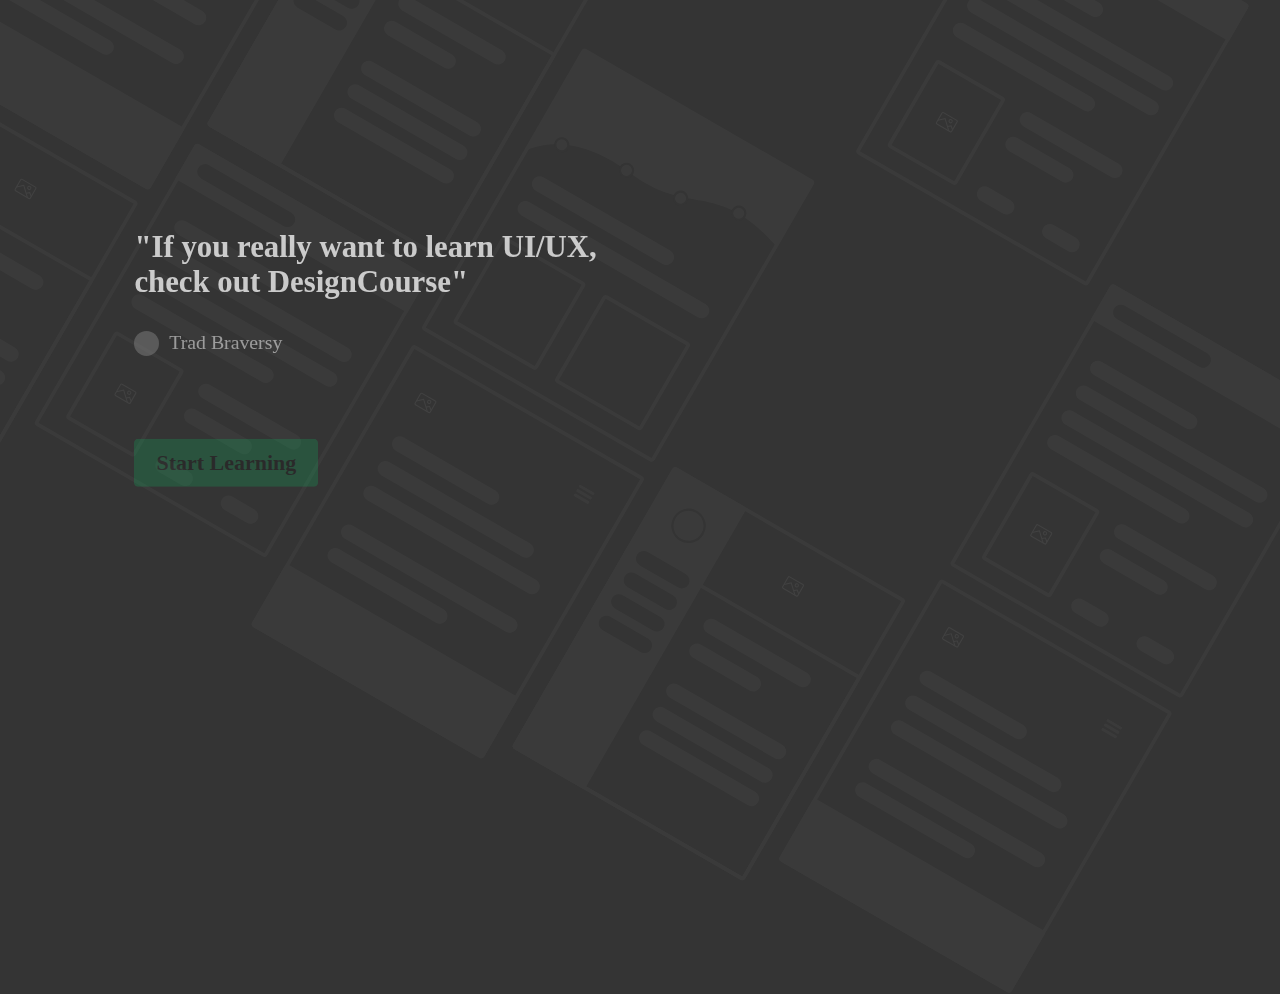
<file: training-1/index.html>
<!DOCTYPE html>
<html lang="en">

<head>
    <meta charset="UTF-8">
    <meta http-equiv="X-UA-Compatible" content="IE=edge">
    <meta name="viewport" content="width=device-width, initial-scale=1.0">
    <title>GSAP</title>
    <link rel="stylesheet" href="style.css">
</head>
<body>
    <div class="container">
        <svg viewBox="0 0 2184.857 1664.516">
            <defs>
                <clipPath id="clip-path">
                    <rect width="24" height="20" fill="none" />
                </clipPath>
            </defs>
            <g id="illus" transform="translate(227.429 219.193)">
                <g class="whole-card">
                    <rect id="Rectangle_1139" class="card-bg" data-name="Rectangle 1139" width="366" height="444" rx="5"
                        transform="translate(1279.115 314.613) rotate(30)" fill="#525252" />
                    <path id="Path_40" class="card-top" data-name="Path 40"
                        d="M5,0H361a5,5,0,0,1,5,5V187H0V5A5,5,0,0,1,5,0Z"
                        transform="translate(1279.115 314.613) rotate(30)" fill="#6c6c6c" />
                    <rect class="blip1" id="Rectangle_1141" data-name="Rectangle 1141" width="97" height="21" rx="10.5"
                        transform="translate(1193.256 543.325) rotate(30)" fill="#04a2e4" />
                    <rect class="blip2" id="Rectangle_1142" data-name="Rectangle 1142" width="234" height="21" rx="10.5"
                        transform="translate(1167.256 588.358) rotate(30)" fill="#7b7b7b" />
                    <rect class="blip3" id="Rectangle_1145" data-name="Rectangle 1145" width="158" height="21" rx="10.5"
                        transform="translate(1149.756 618.669) rotate(30)" fill="#7b7b7b" />
                    <rect class="blip4" id="Rectangle_1143" data-name="Rectangle 1143" width="53" height="21" rx="10.5"
                        transform="translate(1263.017 754.497) rotate(30)" fill="#7b7b7b" />
                    <rect class="blip5" id="Rectangle_1144" data-name="Rectangle 1144" width="53" height="21" rx="10.5"
                        transform="translate(1324.504 789.997) rotate(30)" fill="#fff" />
                    <g class="icon" id="iconfinder_picture_1814111_1_" data-name="iconfinder_picture_1814111 (1)"
                        transform="translate(1378.333 442.564) rotate(30)">
                        <g id="Icon-Image" transform="translate(278 232)">
                            <path id="Fill-12"
                                d="M-226.2-181.6h-39.5a4.225,4.225,0,0,1-4.2-4.2V-214a4.225,4.225,0,0,1,4.2-4.2h39.5A4.225,4.225,0,0,1-222-214v28.2a4.225,4.225,0,0,1-4.2,4.2Zm-39.6-33.9a1.367,1.367,0,0,0-1.4,1.4v28.2a1.367,1.367,0,0,0,1.4,1.4h39.5a1.367,1.367,0,0,0,1.4-1.4v-28.2a1.367,1.367,0,0,0-1.4-1.4Z"
                                fill="#595959" />
                            <path id="Fill-13"
                                d="M-238.9-201.5a5.484,5.484,0,0,1-5.5-5.5,5.549,5.549,0,0,1,5.5-5.5,5.549,5.549,0,0,1,5.5,5.5,5.549,5.549,0,0,1-5.5,5.5Zm0-8.5a2.9,2.9,0,0,0-2.9,2.9,2.9,2.9,0,0,0,2.9,2.9,2.9,2.9,0,0,0,2.9-2.9,2.9,2.9,0,0,0-2.9-2.9Z"
                                fill="#595959" />
                            <path id="Fill-14" d="M-231.4-182.1l-23.1-21.7-13.2,12.2-1.8-1.9,15-13.9,24.9,23.4-1.8,1.9"
                                fill="#595959" />
                            <path id="Fill-15" d="M-224.2-189.3l-7.7-6.2-6.4,5.3-1.7-2.1,8.1-6.6,9.3,7.6-1.6,2"
                                fill="#595959" />
                        </g>
                    </g>
                </g>
                <g id="Group_59" data-name="Group 59" transform="translate(625.109 -1030.616) rotate(30)"
                    opacity="0.36">
                    <g id="Rectangle_1146" data-name="Rectangle 1146" transform="translate(1632 796)" fill="none"
                        stroke="#474747" stroke-width="5">
                        <rect width="366" height="444" rx="5" stroke="none" />
                        <rect x="2.5" y="2.5" width="361" height="439" rx="2.5" fill="none" />
                    </g>
                    <g id="Rectangle_1151" data-name="Rectangle 1151" transform="translate(1665 1073)" fill="none"
                        stroke="#474747" stroke-width="5">
                        <rect width="109" height="138" rx="5" stroke="none" />
                        <rect x="2.5" y="2.5" width="104" height="133" rx="2.5" fill="none" />
                    </g>
                    <path id="Rectangle_1149" data-name="Rectangle 1149"
                        d="M5,0H361a5,5,0,0,1,5,5V57a0,0,0,0,1,0,0H0a0,0,0,0,1,0,0V5A5,5,0,0,1,5,0Z"
                        transform="translate(1632 796)" fill="#474747" />
                    <rect id="Rectangle_1150" data-name="Rectangle 1150" width="151" height="21" rx="10.5"
                        transform="translate(1652 814)" fill="#343434" />
                    <rect id="Rectangle_1148" data-name="Rectangle 1148" width="166" height="21" rx="10.5"
                        transform="translate(1663 896)" fill="#474747" />
                    <rect id="Rectangle_1148-2" data-name="Rectangle 1148" width="299" height="21" rx="10.5"
                        transform="translate(1663 935)" fill="#474747" />
                    <rect id="Rectangle_1148-3" data-name="Rectangle 1148" width="299" height="21" rx="10.5"
                        transform="translate(1663 974)" fill="#474747" />
                    <rect id="Rectangle_1148-4" data-name="Rectangle 1148" width="221" height="21" rx="10.5"
                        transform="translate(1663 1013)" fill="#474747" />
                    <rect id="Rectangle_1148-5" data-name="Rectangle 1148" width="159" height="21" rx="10.5"
                        transform="translate(1803 1073)" fill="#474747" />
                    <rect id="Rectangle_1148-6" data-name="Rectangle 1148" width="104" height="21" rx="10.5"
                        transform="translate(1803 1112)" fill="#474747" />
                    <rect id="Rectangle_1148-7" data-name="Rectangle 1148" width="56" height="21" rx="10.5"
                        transform="translate(1803 1190)" fill="#474747" />
                    <rect id="Rectangle_1152" data-name="Rectangle 1152" width="56" height="21" rx="10.5"
                        transform="translate(1906 1190)" fill="#474747" />
                    <g id="iconfinder_picture_1814111_1_2" data-name="iconfinder_picture_1814111 (1)"
                        transform="translate(1699.156 1117.8)">
                        <g id="Icon-Image-2" data-name="Icon-Image" transform="translate(8.1 13.8)">
                            <path id="Fill-12-2" data-name="Fill-12"
                                d="M-246.737-198.8h-20.937a2.24,2.24,0,0,1-2.226-2.226v-14.947a2.24,2.24,0,0,1,2.226-2.226h20.937a2.24,2.24,0,0,1,2.226,2.226v14.947a2.24,2.24,0,0,1-2.226,2.226Zm-20.99-17.969a.725.725,0,0,0-.742.742v14.947a.725.725,0,0,0,.742.742h20.937a.725.725,0,0,0,.742-.742v-14.947a.725.725,0,0,0-.742-.742Z"
                                transform="translate(269.9 218.2)" fill="#595959" />
                            <path id="Fill-13-2" data-name="Fill-13"
                                d="M-241.485-206.67a2.907,2.907,0,0,1-2.915-2.915,2.941,2.941,0,0,1,2.915-2.915,2.941,2.941,0,0,1,2.915,2.915,2.941,2.941,0,0,1-2.915,2.915Zm0-4.505a1.538,1.538,0,0,0-1.537,1.537,1.538,1.538,0,0,0,1.537,1.537,1.538,1.538,0,0,0,1.537-1.537,1.538,1.538,0,0,0-1.537-1.537Z"
                                transform="translate(257.916 215.521)" fill="#595959" />
                            <path id="Fill-14-2" data-name="Fill-14"
                                d="M-249.305-193.99l-12.244-11.5-7,6.467-.954-1.007,7.951-7.368,13.2,12.4-.954,1.007"
                                transform="translate(269.712 213.124)" fill="#595959" />
                            <path id="Fill-15-2" data-name="Fill-15"
                                d="M-231.625-193.812l-4.081-3.286-3.392,2.809-.9-1.113,4.293-3.5,4.929,4.028-.848,1.06"
                                transform="translate(255.848 209.13)" fill="#595959" />
                        </g>
                    </g>
                </g>
                <g id="Group_62" data-name="Group 62" transform="translate(-625.434 -1222.61) rotate(30)"
                    opacity="0.36">
                    <g id="Rectangle_1146-2" data-name="Rectangle 1146" transform="translate(1632 796)" fill="none"
                        stroke="#474747" stroke-width="5">
                        <rect width="366" height="444" rx="5" stroke="none" />
                        <rect x="2.5" y="2.5" width="361" height="439" rx="2.5" fill="none" />
                    </g>
                    <g id="Rectangle_1151-2" data-name="Rectangle 1151" transform="translate(1665 1073)" fill="none"
                        stroke="#474747" stroke-width="5">
                        <rect width="109" height="138" rx="5" stroke="none" />
                        <rect x="2.5" y="2.5" width="104" height="133" rx="2.5" fill="none" />
                    </g>
                    <path id="Rectangle_1149-2" data-name="Rectangle 1149"
                        d="M5,0H361a5,5,0,0,1,5,5V57a0,0,0,0,1,0,0H0a0,0,0,0,1,0,0V5A5,5,0,0,1,5,0Z"
                        transform="translate(1632 796)" fill="#474747" />
                    <rect id="Rectangle_1150-2" data-name="Rectangle 1150" width="151" height="21" rx="10.5"
                        transform="translate(1652 814)" fill="#343434" />
                    <rect id="Rectangle_1148-8" data-name="Rectangle 1148" width="166" height="21" rx="10.5"
                        transform="translate(1663 896)" fill="#474747" />
                    <rect id="Rectangle_1148-9" data-name="Rectangle 1148" width="299" height="21" rx="10.5"
                        transform="translate(1663 935)" fill="#474747" />
                    <rect id="Rectangle_1148-10" data-name="Rectangle 1148" width="299" height="21" rx="10.5"
                        transform="translate(1663 974)" fill="#474747" />
                    <rect id="Rectangle_1148-11" data-name="Rectangle 1148" width="221" height="21" rx="10.5"
                        transform="translate(1663 1013)" fill="#474747" />
                    <rect id="Rectangle_1148-12" data-name="Rectangle 1148" width="159" height="21" rx="10.5"
                        transform="translate(1803 1073)" fill="#474747" />
                    <rect id="Rectangle_1148-13" data-name="Rectangle 1148" width="104" height="21" rx="10.5"
                        transform="translate(1803 1112)" fill="#474747" />
                    <rect id="Rectangle_1148-14" data-name="Rectangle 1148" width="56" height="21" rx="10.5"
                        transform="translate(1803 1190)" fill="#474747" />
                    <rect id="Rectangle_1152-2" data-name="Rectangle 1152" width="56" height="21" rx="10.5"
                        transform="translate(1906 1190)" fill="#474747" />
                    <g id="iconfinder_picture_1814111_1_3" data-name="iconfinder_picture_1814111 (1)"
                        transform="translate(1699.156 1117.8)">
                        <g id="Icon-Image-3" data-name="Icon-Image" transform="translate(8.1 13.8)">
                            <path id="Fill-12-3" data-name="Fill-12"
                                d="M-246.737-198.8h-20.937a2.24,2.24,0,0,1-2.226-2.226v-14.947a2.24,2.24,0,0,1,2.226-2.226h20.937a2.24,2.24,0,0,1,2.226,2.226v14.947a2.24,2.24,0,0,1-2.226,2.226Zm-20.99-17.969a.725.725,0,0,0-.742.742v14.947a.725.725,0,0,0,.742.742h20.937a.725.725,0,0,0,.742-.742v-14.947a.725.725,0,0,0-.742-.742Z"
                                transform="translate(269.9 218.2)" fill="#595959" />
                            <path id="Fill-13-3" data-name="Fill-13"
                                d="M-241.485-206.67a2.907,2.907,0,0,1-2.915-2.915,2.941,2.941,0,0,1,2.915-2.915,2.941,2.941,0,0,1,2.915,2.915,2.941,2.941,0,0,1-2.915,2.915Zm0-4.505a1.538,1.538,0,0,0-1.537,1.537,1.538,1.538,0,0,0,1.537,1.537,1.538,1.538,0,0,0,1.537-1.537,1.538,1.538,0,0,0-1.537-1.537Z"
                                transform="translate(257.916 215.521)" fill="#595959" />
                            <path id="Fill-14-3" data-name="Fill-14"
                                d="M-249.305-193.99l-12.244-11.5-7,6.467-.954-1.007,7.951-7.368,13.2,12.4-.954,1.007"
                                transform="translate(269.712 213.124)" fill="#595959" />
                            <path id="Fill-15-3" data-name="Fill-15"
                                d="M-231.625-193.812l-4.081-3.286-3.392,2.809-.9-1.113,4.293-3.5,4.929,4.028-.848,1.06"
                                transform="translate(255.848 209.13)" fill="#595959" />
                        </g>
                    </g>
                </g>
                <g id="Group_66" data-name="Group 66" transform="translate(496.262 -1593.445) rotate(30)"
                    opacity="0.36">
                    <g id="Rectangle_1146-3" data-name="Rectangle 1146" transform="translate(1632 796)" fill="none"
                        stroke="#474747" stroke-width="5">
                        <rect width="366" height="444" rx="5" stroke="none" />
                        <rect x="2.5" y="2.5" width="361" height="439" rx="2.5" fill="none" />
                    </g>
                    <g id="Rectangle_1151-3" data-name="Rectangle 1151" transform="translate(1665 1073)" fill="none"
                        stroke="#474747" stroke-width="5">
                        <rect width="109" height="138" rx="5" stroke="none" />
                        <rect x="2.5" y="2.5" width="104" height="133" rx="2.5" fill="none" />
                    </g>
                    <path id="Rectangle_1149-3" data-name="Rectangle 1149"
                        d="M5,0H361a5,5,0,0,1,5,5V57a0,0,0,0,1,0,0H0a0,0,0,0,1,0,0V5A5,5,0,0,1,5,0Z"
                        transform="translate(1632 796)" fill="#474747" />
                    <rect id="Rectangle_1150-3" data-name="Rectangle 1150" width="151" height="21" rx="10.5"
                        transform="translate(1652 814)" fill="#343434" />
                    <rect id="Rectangle_1148-15" data-name="Rectangle 1148" width="166" height="21" rx="10.5"
                        transform="translate(1663 896)" fill="#474747" />
                    <rect id="Rectangle_1148-16" data-name="Rectangle 1148" width="299" height="21" rx="10.5"
                        transform="translate(1663 935)" fill="#474747" />
                    <rect id="Rectangle_1148-17" data-name="Rectangle 1148" width="299" height="21" rx="10.5"
                        transform="translate(1663 974)" fill="#474747" />
                    <rect id="Rectangle_1148-18" data-name="Rectangle 1148" width="221" height="21" rx="10.5"
                        transform="translate(1663 1013)" fill="#474747" />
                    <rect id="Rectangle_1148-19" data-name="Rectangle 1148" width="159" height="21" rx="10.5"
                        transform="translate(1803 1073)" fill="#474747" />
                    <rect id="Rectangle_1148-20" data-name="Rectangle 1148" width="104" height="21" rx="10.5"
                        transform="translate(1803 1112)" fill="#474747" />
                    <rect id="Rectangle_1148-21" data-name="Rectangle 1148" width="56" height="21" rx="10.5"
                        transform="translate(1803 1190)" fill="#474747" />
                    <rect id="Rectangle_1152-3" data-name="Rectangle 1152" width="56" height="21" rx="10.5"
                        transform="translate(1906 1190)" fill="#474747" />
                    <g id="iconfinder_picture_1814111_1_4" data-name="iconfinder_picture_1814111 (1)"
                        transform="translate(1699.156 1117.8)">
                        <g id="Icon-Image-4" data-name="Icon-Image" transform="translate(8.1 13.8)">
                            <path id="Fill-12-4" data-name="Fill-12"
                                d="M-246.737-198.8h-20.937a2.24,2.24,0,0,1-2.226-2.226v-14.947a2.24,2.24,0,0,1,2.226-2.226h20.937a2.24,2.24,0,0,1,2.226,2.226v14.947a2.24,2.24,0,0,1-2.226,2.226Zm-20.99-17.969a.725.725,0,0,0-.742.742v14.947a.725.725,0,0,0,.742.742h20.937a.725.725,0,0,0,.742-.742v-14.947a.725.725,0,0,0-.742-.742Z"
                                transform="translate(269.9 218.2)" fill="#595959" />
                            <path id="Fill-13-4" data-name="Fill-13"
                                d="M-241.485-206.67a2.907,2.907,0,0,1-2.915-2.915,2.941,2.941,0,0,1,2.915-2.915,2.941,2.941,0,0,1,2.915,2.915,2.941,2.941,0,0,1-2.915,2.915Zm0-4.505a1.538,1.538,0,0,0-1.537,1.537,1.538,1.538,0,0,0,1.537,1.537,1.538,1.538,0,0,0,1.537-1.537,1.538,1.538,0,0,0-1.537-1.537Z"
                                transform="translate(257.916 215.521)" fill="#595959" />
                            <path id="Fill-14-4" data-name="Fill-14"
                                d="M-249.305-193.99l-12.244-11.5-7,6.467-.954-1.007,7.951-7.368,13.2,12.4-.954,1.007"
                                transform="translate(269.712 213.124)" fill="#595959" />
                            <path id="Fill-15-4" data-name="Fill-15"
                                d="M-231.625-193.812l-4.081-3.286-3.392,2.809-.9-1.113,4.293-3.5,4.929,4.028-.848,1.06"
                                transform="translate(255.848 209.13)" fill="#595959" />
                        </g>
                    </g>
                </g>
                <g id="Group_56" data-name="Group 56" transform="translate(573.109 -940.549) rotate(30)" opacity="0.36">
                    <g id="Rectangle_1172" data-name="Rectangle 1172" transform="translate(64 796)" fill="none"
                        stroke="#474747" stroke-width="5">
                        <rect width="366" height="444" rx="5" stroke="none" />
                        <rect x="2.5" y="2.5" width="361" height="439" rx="2.5" fill="none" />
                    </g>
                    <rect id="Rectangle_1174" data-name="Rectangle 1174" width="366" height="98" rx="5"
                        transform="translate(64 1142)" fill="#474747" />
                    <rect id="Rectangle_1175" data-name="Rectangle 1175" width="166" height="21" rx="10.5"
                        transform="translate(106 913)" fill="#474747" />
                    <g id="Repeat_Grid_2" data-name="Repeat Grid 2" transform="translate(357 848)"
                        clip-path="url(#clip-path)">
                        <g transform="translate(-366 -853)">
                            <rect id="Rectangle_1184" data-name="Rectangle 1184" width="24" height="4" rx="2"
                                transform="translate(366 853)" fill="#474747" />
                        </g>
                        <g transform="translate(-366 -846)">
                            <rect id="Rectangle_1184-2" data-name="Rectangle 1184" width="24" height="4" rx="2"
                                transform="translate(366 853)" fill="#474747" />
                        </g>
                        <g transform="translate(-366 -839)">
                            <rect id="Rectangle_1184-3" data-name="Rectangle 1184" width="24" height="4" rx="2"
                                transform="translate(366 853)" fill="#474747" />
                        </g>
                    </g>
                    <rect id="Rectangle_1176" data-name="Rectangle 1176" width="243" height="21" rx="10.5"
                        transform="translate(106 952)" fill="#474747" />
                    <rect id="Rectangle_1177" data-name="Rectangle 1177" width="275" height="21" rx="10.5"
                        transform="translate(106 991)" fill="#474747" />
                    <rect id="Rectangle_1178" data-name="Rectangle 1178" width="275" height="21" rx="10.5"
                        transform="translate(106 1052)" fill="#474747" />
                    <rect id="Rectangle_1183" data-name="Rectangle 1183" width="186" height="21" rx="10.5"
                        transform="translate(106 1089)" fill="#474747" />
                    <g id="iconfinder_picture_1814111_1_5" data-name="iconfinder_picture_1814111 (1)"
                        transform="translate(98.156 833.8)">
                        <g id="Icon-Image-5" data-name="Icon-Image" transform="translate(8.1 13.8)">
                            <path id="Fill-12-5" data-name="Fill-12"
                                d="M-246.737-198.8h-20.937a2.24,2.24,0,0,1-2.226-2.226v-14.947a2.24,2.24,0,0,1,2.226-2.226h20.937a2.24,2.24,0,0,1,2.226,2.226v14.947a2.24,2.24,0,0,1-2.226,2.226Zm-20.99-17.969a.725.725,0,0,0-.742.742v14.947a.725.725,0,0,0,.742.742h20.937a.725.725,0,0,0,.742-.742v-14.947a.725.725,0,0,0-.742-.742Z"
                                transform="translate(269.9 218.2)" fill="#595959" />
                            <path id="Fill-13-5" data-name="Fill-13"
                                d="M-241.485-206.67a2.907,2.907,0,0,1-2.915-2.915,2.941,2.941,0,0,1,2.915-2.915,2.941,2.941,0,0,1,2.915,2.915,2.941,2.941,0,0,1-2.915,2.915Zm0-4.505a1.538,1.538,0,0,0-1.537,1.537,1.538,1.538,0,0,0,1.537,1.537,1.538,1.538,0,0,0,1.537-1.537,1.538,1.538,0,0,0-1.537-1.537Z"
                                transform="translate(257.916 215.521)" fill="#595959" />
                            <path id="Fill-14-5" data-name="Fill-14"
                                d="M-249.305-193.99l-12.244-11.5-7,6.467-.954-1.007,7.951-7.368,13.2,12.4-.954,1.007"
                                transform="translate(269.712 213.124)" fill="#595959" />
                            <path id="Fill-15-5" data-name="Fill-15"
                                d="M-231.625-193.812l-4.081-3.286-3.392,2.809-.9-1.113,4.293-3.5,4.929,4.028-.848,1.06"
                                transform="translate(255.848 209.13)" fill="#595959" />
                        </g>
                    </g>
                </g>
                <g id="Group_63" data-name="Group 63" transform="translate(1028.708 -163.668) rotate(30)"
                    opacity="0.36">
                    <g id="Rectangle_1172-2" data-name="Rectangle 1172" transform="translate(64 796)" fill="none"
                        stroke="#474747" stroke-width="5">
                        <rect width="366" height="444" rx="5" stroke="none" />
                        <rect x="2.5" y="2.5" width="361" height="439" rx="2.5" fill="none" />
                    </g>
                    <rect id="Rectangle_1174-2" data-name="Rectangle 1174" width="366" height="98" rx="5"
                        transform="translate(64 1142)" fill="#474747" />
                    <rect id="Rectangle_1175-2" data-name="Rectangle 1175" width="166" height="21" rx="10.5"
                        transform="translate(106 913)" fill="#474747" />
                    <g id="Repeat_Grid_2-2" data-name="Repeat Grid 2" transform="translate(357 848)"
                        clip-path="url(#clip-path)">
                        <g transform="translate(-366 -853)">
                            <rect id="Rectangle_1184-4" data-name="Rectangle 1184" width="24" height="4" rx="2"
                                transform="translate(366 853)" fill="#474747" />
                        </g>
                        <g transform="translate(-366 -846)">
                            <rect id="Rectangle_1184-5" data-name="Rectangle 1184" width="24" height="4" rx="2"
                                transform="translate(366 853)" fill="#474747" />
                        </g>
                        <g transform="translate(-366 -839)">
                            <rect id="Rectangle_1184-6" data-name="Rectangle 1184" width="24" height="4" rx="2"
                                transform="translate(366 853)" fill="#474747" />
                        </g>
                    </g>
                    <rect id="Rectangle_1176-2" data-name="Rectangle 1176" width="243" height="21" rx="10.5"
                        transform="translate(106 952)" fill="#474747" />
                    <rect id="Rectangle_1177-2" data-name="Rectangle 1177" width="275" height="21" rx="10.5"
                        transform="translate(106 991)" fill="#474747" />
                    <rect id="Rectangle_1178-2" data-name="Rectangle 1178" width="275" height="21" rx="10.5"
                        transform="translate(106 1052)" fill="#474747" />
                    <rect id="Rectangle_1183-2" data-name="Rectangle 1183" width="186" height="21" rx="10.5"
                        transform="translate(106 1089)" fill="#474747" />
                    <g id="iconfinder_picture_1814111_1_6" data-name="iconfinder_picture_1814111 (1)"
                        transform="translate(98.156 833.8)">
                        <g id="Icon-Image-6" data-name="Icon-Image" transform="translate(8.1 13.8)">
                            <path id="Fill-12-6" data-name="Fill-12"
                                d="M-246.737-198.8h-20.937a2.24,2.24,0,0,1-2.226-2.226v-14.947a2.24,2.24,0,0,1,2.226-2.226h20.937a2.24,2.24,0,0,1,2.226,2.226v14.947a2.24,2.24,0,0,1-2.226,2.226Zm-20.99-17.969a.725.725,0,0,0-.742.742v14.947a.725.725,0,0,0,.742.742h20.937a.725.725,0,0,0,.742-.742v-14.947a.725.725,0,0,0-.742-.742Z"
                                transform="translate(269.9 218.2)" fill="#595959" />
                            <path id="Fill-13-6" data-name="Fill-13"
                                d="M-241.485-206.67a2.907,2.907,0,0,1-2.915-2.915,2.941,2.941,0,0,1,2.915-2.915,2.941,2.941,0,0,1,2.915,2.915,2.941,2.941,0,0,1-2.915,2.915Zm0-4.505a1.538,1.538,0,0,0-1.537,1.537,1.538,1.538,0,0,0,1.537,1.537,1.538,1.538,0,0,0,1.537-1.537,1.538,1.538,0,0,0-1.537-1.537Z"
                                transform="translate(257.916 215.521)" fill="#595959" />
                            <path id="Fill-14-6" data-name="Fill-14"
                                d="M-249.305-193.99l-12.244-11.5-7,6.467-.954-1.007,7.951-7.368,13.2,12.4-.954,1.007"
                                transform="translate(269.712 213.124)" fill="#595959" />
                            <path id="Fill-15-6" data-name="Fill-15"
                                d="M-231.625-193.812l-4.081-3.286-3.392,2.809-.9-1.113,4.293-3.5,4.929,4.028-.848,1.06"
                                transform="translate(255.848 209.13)" fill="#595959" />
                        </g>
                    </g>
                </g>
                <g id="Group_68" data-name="Group 68" transform="translate(1749.172 156.452) rotate(30)" opacity="0.36">
                    <g id="Rectangle_1172-3" data-name="Rectangle 1172" transform="translate(64 796)" fill="none"
                        stroke="#474747" stroke-width="5">
                        <rect width="366" height="444" rx="5" stroke="none" />
                        <rect x="2.5" y="2.5" width="361" height="439" rx="2.5" fill="none" />
                    </g>
                    <rect id="Rectangle_1174-3" data-name="Rectangle 1174" width="366" height="98" rx="5"
                        transform="translate(64 1142)" fill="#474747" />
                    <rect id="Rectangle_1175-3" data-name="Rectangle 1175" width="166" height="21" rx="10.5"
                        transform="translate(106 913)" fill="#474747" />
                    <g id="Repeat_Grid_2-3" data-name="Repeat Grid 2" transform="translate(357 848)"
                        clip-path="url(#clip-path)">
                        <g transform="translate(-366 -853)">
                            <rect id="Rectangle_1184-7" data-name="Rectangle 1184" width="24" height="4" rx="2"
                                transform="translate(366 853)" fill="#474747" />
                        </g>
                        <g transform="translate(-366 -846)">
                            <rect id="Rectangle_1184-8" data-name="Rectangle 1184" width="24" height="4" rx="2"
                                transform="translate(366 853)" fill="#474747" />
                        </g>
                        <g transform="translate(-366 -839)">
                            <rect id="Rectangle_1184-9" data-name="Rectangle 1184" width="24" height="4" rx="2"
                                transform="translate(366 853)" fill="#474747" />
                        </g>
                    </g>
                    <rect id="Rectangle_1176-3" data-name="Rectangle 1176" width="243" height="21" rx="10.5"
                        transform="translate(106 952)" fill="#474747" />
                    <rect id="Rectangle_1177-3" data-name="Rectangle 1177" width="275" height="21" rx="10.5"
                        transform="translate(106 991)" fill="#474747" />
                    <rect id="Rectangle_1178-3" data-name="Rectangle 1178" width="275" height="21" rx="10.5"
                        transform="translate(106 1052)" fill="#474747" />
                    <rect id="Rectangle_1183-3" data-name="Rectangle 1183" width="186" height="21" rx="10.5"
                        transform="translate(106 1089)" fill="#474747" />
                    <g id="iconfinder_picture_1814111_1_7" data-name="iconfinder_picture_1814111 (1)"
                        transform="translate(98.156 833.8)">
                        <g id="Icon-Image-7" data-name="Icon-Image" transform="translate(8.1 13.8)">
                            <path id="Fill-12-7" data-name="Fill-12"
                                d="M-246.737-198.8h-20.937a2.24,2.24,0,0,1-2.226-2.226v-14.947a2.24,2.24,0,0,1,2.226-2.226h20.937a2.24,2.24,0,0,1,2.226,2.226v14.947a2.24,2.24,0,0,1-2.226,2.226Zm-20.99-17.969a.725.725,0,0,0-.742.742v14.947a.725.725,0,0,0,.742.742h20.937a.725.725,0,0,0,.742-.742v-14.947a.725.725,0,0,0-.742-.742Z"
                                transform="translate(269.9 218.2)" fill="#595959" />
                            <path id="Fill-13-7" data-name="Fill-13"
                                d="M-241.485-206.67a2.907,2.907,0,0,1-2.915-2.915,2.941,2.941,0,0,1,2.915-2.915,2.941,2.941,0,0,1,2.915,2.915,2.941,2.941,0,0,1-2.915,2.915Zm0-4.505a1.538,1.538,0,0,0-1.537,1.537,1.538,1.538,0,0,0,1.537,1.537,1.538,1.538,0,0,0,1.537-1.537,1.538,1.538,0,0,0-1.537-1.537Z"
                                transform="translate(257.916 215.521)" fill="#595959" />
                            <path id="Fill-14-7" data-name="Fill-14"
                                d="M-249.305-193.99l-12.244-11.5-7,6.467-.954-1.007,7.951-7.368,13.2,12.4-.954,1.007"
                                transform="translate(269.712 213.124)" fill="#595959" />
                            <path id="Fill-15-7" data-name="Fill-15"
                                d="M-231.625-193.812l-4.081-3.286-3.392,2.809-.9-1.113,4.293-3.5,4.929,4.028-.848,1.06"
                                transform="translate(255.848 209.13)" fill="#595959" />
                        </g>
                    </g>
                </g>
                <g id="Group_57" data-name="Group 57" transform="translate(631.609 -1041.875) rotate(30)"
                    opacity="0.36">
                    <g id="Rectangle_1165" data-name="Rectangle 1165" transform="translate(453 796)" fill="none"
                        stroke="#474747" stroke-width="5">
                        <rect width="366" height="444" rx="5" stroke="none" />
                        <rect x="2.5" y="2.5" width="361" height="439" rx="2.5" fill="none" />
                    </g>
                    <g id="Rectangle_1168" data-name="Rectangle 1168" transform="translate(453 917)" fill="none"
                        stroke="#474747" stroke-width="5">
                        <rect width="366" height="323" rx="5" stroke="none" />
                        <rect x="2.5" y="2.5" width="361" height="318" rx="2.5" fill="none" />
                    </g>
                    <rect id="Rectangle_1166" data-name="Rectangle 1166" width="115" height="444" rx="5"
                        transform="translate(453 796)" fill="#474747" />
                    <rect id="Rectangle_1169" data-name="Rectangle 1169" width="166" height="21" rx="10.5"
                        transform="translate(596 950)" fill="#474747" />
                    <rect id="Rectangle_1170" data-name="Rectangle 1170" width="110" height="21" rx="10.5"
                        transform="translate(596 989)" fill="#474747" />
                    <rect id="Rectangle_1171" data-name="Rectangle 1171" width="186" height="21" rx="10.5"
                        transform="translate(596 1052)" fill="#474747" />
                    <rect id="Rectangle_1171-2" data-name="Rectangle 1171" width="186" height="21" rx="10.5"
                        transform="translate(596 1089)" fill="#474747" />
                    <rect id="Rectangle_1171-3" data-name="Rectangle 1171" width="186" height="21" rx="10.5"
                        transform="translate(596 1126)" fill="#474747" />
                    <rect id="Rectangle_1167" data-name="Rectangle 1167" width="81" height="21" rx="10.5"
                        transform="translate(470 916)" fill="#343434" />
                    <rect id="Rectangle_1167-2" data-name="Rectangle 1167" width="81" height="21" rx="10.5"
                        transform="translate(470 950)" fill="#343434" />
                    <rect id="Rectangle_1167-3" data-name="Rectangle 1167" width="81" height="21" rx="10.5"
                        transform="translate(470 984)" fill="#343434" />
                    <rect id="Rectangle_1167-4" data-name="Rectangle 1167" width="81" height="21" rx="10.5"
                        transform="translate(470 1018)" fill="#343434" />
                    <g id="iconfinder_picture_1814111_1_8" data-name="iconfinder_picture_1814111 (1)"
                        transform="translate(655.156 833.8)">
                        <g id="Icon-Image-8" data-name="Icon-Image" transform="translate(8.1 13.8)">
                            <path id="Fill-12-8" data-name="Fill-12"
                                d="M-246.737-198.8h-20.937a2.24,2.24,0,0,1-2.226-2.226v-14.947a2.24,2.24,0,0,1,2.226-2.226h20.937a2.24,2.24,0,0,1,2.226,2.226v14.947a2.24,2.24,0,0,1-2.226,2.226Zm-20.99-17.969a.725.725,0,0,0-.742.742v14.947a.725.725,0,0,0,.742.742h20.937a.725.725,0,0,0,.742-.742v-14.947a.725.725,0,0,0-.742-.742Z"
                                transform="translate(269.9 218.2)" fill="#595959" />
                            <path id="Fill-13-8" data-name="Fill-13"
                                d="M-241.485-206.67a2.907,2.907,0,0,1-2.915-2.915,2.941,2.941,0,0,1,2.915-2.915,2.941,2.941,0,0,1,2.915,2.915,2.941,2.941,0,0,1-2.915,2.915Zm0-4.505a1.538,1.538,0,0,0-1.537,1.537,1.538,1.538,0,0,0,1.537,1.537,1.538,1.538,0,0,0,1.537-1.537,1.538,1.538,0,0,0-1.537-1.537Z"
                                transform="translate(257.916 215.521)" fill="#595959" />
                            <path id="Fill-14-8" data-name="Fill-14"
                                d="M-249.305-193.99l-12.244-11.5-7,6.467-.954-1.007,7.951-7.368,13.2,12.4-.954,1.007"
                                transform="translate(269.712 213.124)" fill="#595959" />
                            <path id="Fill-15-8" data-name="Fill-15"
                                d="M-231.625-193.812l-4.081-3.286-3.392,2.809-.9-1.113,4.293-3.5,4.929,4.028-.848,1.06"
                                transform="translate(255.848 209.13)" fill="#595959" />
                        </g>
                    </g>
                    <circle id="Ellipse_16" data-name="Ellipse 16" cx="22" cy="22" r="22" transform="translate(489 835)"
                        fill="#474747" stroke="#343434" stroke-width="3" />
                </g>
                <g id="Group_60" data-name="Group 60" transform="translate(1048.306 -191.613) rotate(30)"
                    opacity="0.36">
                    <g id="Rectangle_1165-2" data-name="Rectangle 1165" transform="translate(453 796)" fill="none"
                        stroke="#474747" stroke-width="5">
                        <rect width="366" height="444" rx="5" stroke="none" />
                        <rect x="2.5" y="2.5" width="361" height="439" rx="2.5" fill="none" />
                    </g>
                    <g id="Rectangle_1168-2" data-name="Rectangle 1168" transform="translate(453 917)" fill="none"
                        stroke="#474747" stroke-width="5">
                        <rect width="366" height="323" rx="5" stroke="none" />
                        <rect x="2.5" y="2.5" width="361" height="318" rx="2.5" fill="none" />
                    </g>
                    <rect id="Rectangle_1166-2" data-name="Rectangle 1166" width="115" height="444" rx="5"
                        transform="translate(453 796)" fill="#474747" />
                    <rect id="Rectangle_1169-2" data-name="Rectangle 1169" width="166" height="21" rx="10.5"
                        transform="translate(596 950)" fill="#474747" />
                    <rect id="Rectangle_1170-2" data-name="Rectangle 1170" width="110" height="21" rx="10.5"
                        transform="translate(596 989)" fill="#474747" />
                    <rect id="Rectangle_1171-4" data-name="Rectangle 1171" width="186" height="21" rx="10.5"
                        transform="translate(596 1052)" fill="#474747" />
                    <rect id="Rectangle_1171-5" data-name="Rectangle 1171" width="186" height="21" rx="10.5"
                        transform="translate(596 1089)" fill="#474747" />
                    <rect id="Rectangle_1171-6" data-name="Rectangle 1171" width="186" height="21" rx="10.5"
                        transform="translate(596 1126)" fill="#474747" />
                    <rect id="Rectangle_1167-5" data-name="Rectangle 1167" width="81" height="21" rx="10.5"
                        transform="translate(470 916)" fill="#343434" />
                    <rect id="Rectangle_1167-6" data-name="Rectangle 1167" width="81" height="21" rx="10.5"
                        transform="translate(470 950)" fill="#343434" />
                    <rect id="Rectangle_1167-7" data-name="Rectangle 1167" width="81" height="21" rx="10.5"
                        transform="translate(470 984)" fill="#343434" />
                    <rect id="Rectangle_1167-8" data-name="Rectangle 1167" width="81" height="21" rx="10.5"
                        transform="translate(470 1018)" fill="#343434" />
                    <g id="iconfinder_picture_1814111_1_9" data-name="iconfinder_picture_1814111 (1)"
                        transform="translate(655.156 833.8)">
                        <g id="Icon-Image-9" data-name="Icon-Image" transform="translate(8.1 13.8)">
                            <path id="Fill-12-9" data-name="Fill-12"
                                d="M-246.737-198.8h-20.937a2.24,2.24,0,0,1-2.226-2.226v-14.947a2.24,2.24,0,0,1,2.226-2.226h20.937a2.24,2.24,0,0,1,2.226,2.226v14.947a2.24,2.24,0,0,1-2.226,2.226Zm-20.99-17.969a.725.725,0,0,0-.742.742v14.947a.725.725,0,0,0,.742.742h20.937a.725.725,0,0,0,.742-.742v-14.947a.725.725,0,0,0-.742-.742Z"
                                transform="translate(269.9 218.2)" fill="#595959" />
                            <path id="Fill-13-9" data-name="Fill-13"
                                d="M-241.485-206.67a2.907,2.907,0,0,1-2.915-2.915,2.941,2.941,0,0,1,2.915-2.915,2.941,2.941,0,0,1,2.915,2.915,2.941,2.941,0,0,1-2.915,2.915Zm0-4.505a1.538,1.538,0,0,0-1.537,1.537,1.538,1.538,0,0,0,1.537,1.537,1.538,1.538,0,0,0,1.537-1.537,1.538,1.538,0,0,0-1.537-1.537Z"
                                transform="translate(257.916 215.521)" fill="#595959" />
                            <path id="Fill-14-9" data-name="Fill-14"
                                d="M-249.305-193.99l-12.244-11.5-7,6.467-.954-1.007,7.951-7.368,13.2,12.4-.954,1.007"
                                transform="translate(269.712 213.124)" fill="#595959" />
                            <path id="Fill-15-9" data-name="Fill-15"
                                d="M-231.625-193.812l-4.081-3.286-3.392,2.809-.9-1.113,4.293-3.5,4.929,4.028-.848,1.06"
                                transform="translate(255.848 209.13)" fill="#595959" />
                        </g>
                    </g>
                    <circle id="Ellipse_16-2" data-name="Ellipse 16" cx="22" cy="22" r="22"
                        transform="translate(489 835)" fill="#474747" stroke="#343434" stroke-width="3" />
                </g>
                <g id="Group_69" data-name="Group 69" transform="translate(0.262 -734.348) rotate(30)" opacity="0.36">
                    <g id="Rectangle_1165-3" data-name="Rectangle 1165" transform="translate(453 796)" fill="none"
                        stroke="#474747" stroke-width="5">
                        <rect width="366" height="444" rx="5" stroke="none" />
                        <rect x="2.5" y="2.5" width="361" height="439" rx="2.5" fill="none" />
                    </g>
                    <g id="Rectangle_1168-3" data-name="Rectangle 1168" transform="translate(453 917)" fill="none"
                        stroke="#474747" stroke-width="5">
                        <rect width="366" height="323" rx="5" stroke="none" />
                        <rect x="2.5" y="2.5" width="361" height="318" rx="2.5" fill="none" />
                    </g>
                    <rect id="Rectangle_1166-3" data-name="Rectangle 1166" width="115" height="444" rx="5"
                        transform="translate(453 796)" fill="#474747" />
                    <rect id="Rectangle_1169-3" data-name="Rectangle 1169" width="166" height="21" rx="10.5"
                        transform="translate(596 950)" fill="#474747" />
                    <rect id="Rectangle_1170-3" data-name="Rectangle 1170" width="110" height="21" rx="10.5"
                        transform="translate(596 989)" fill="#474747" />
                    <rect id="Rectangle_1171-7" data-name="Rectangle 1171" width="186" height="21" rx="10.5"
                        transform="translate(596 1052)" fill="#474747" />
                    <rect id="Rectangle_1171-8" data-name="Rectangle 1171" width="186" height="21" rx="10.5"
                        transform="translate(596 1089)" fill="#474747" />
                    <rect id="Rectangle_1171-9" data-name="Rectangle 1171" width="186" height="21" rx="10.5"
                        transform="translate(596 1126)" fill="#474747" />
                    <rect id="Rectangle_1167-9" data-name="Rectangle 1167" width="81" height="21" rx="10.5"
                        transform="translate(470 916)" fill="#343434" />
                    <rect id="Rectangle_1167-10" data-name="Rectangle 1167" width="81" height="21" rx="10.5"
                        transform="translate(470 950)" fill="#343434" />
                    <rect id="Rectangle_1167-11" data-name="Rectangle 1167" width="81" height="21" rx="10.5"
                        transform="translate(470 984)" fill="#343434" />
                    <rect id="Rectangle_1167-12" data-name="Rectangle 1167" width="81" height="21" rx="10.5"
                        transform="translate(470 1018)" fill="#343434" />
                    <g id="iconfinder_picture_1814111_1_10" data-name="iconfinder_picture_1814111 (1)"
                        transform="translate(655.156 833.8)">
                        <g id="Icon-Image-10" data-name="Icon-Image" transform="translate(8.1 13.8)">
                            <path id="Fill-12-10" data-name="Fill-12"
                                d="M-246.737-198.8h-20.937a2.24,2.24,0,0,1-2.226-2.226v-14.947a2.24,2.24,0,0,1,2.226-2.226h20.937a2.24,2.24,0,0,1,2.226,2.226v14.947a2.24,2.24,0,0,1-2.226,2.226Zm-20.99-17.969a.725.725,0,0,0-.742.742v14.947a.725.725,0,0,0,.742.742h20.937a.725.725,0,0,0,.742-.742v-14.947a.725.725,0,0,0-.742-.742Z"
                                transform="translate(269.9 218.2)" fill="#595959" />
                            <path id="Fill-13-10" data-name="Fill-13"
                                d="M-241.485-206.67a2.907,2.907,0,0,1-2.915-2.915,2.941,2.941,0,0,1,2.915-2.915,2.941,2.941,0,0,1,2.915,2.915,2.941,2.941,0,0,1-2.915,2.915Zm0-4.505a1.538,1.538,0,0,0-1.537,1.537,1.538,1.538,0,0,0,1.537,1.537,1.538,1.538,0,0,0,1.537-1.537,1.538,1.538,0,0,0-1.537-1.537Z"
                                transform="translate(257.916 215.521)" fill="#595959" />
                            <path id="Fill-14-10" data-name="Fill-14"
                                d="M-249.305-193.99l-12.244-11.5-7,6.467-.954-1.007,7.951-7.368,13.2,12.4-.954,1.007"
                                transform="translate(269.712 213.124)" fill="#595959" />
                            <path id="Fill-15-10" data-name="Fill-15"
                                d="M-231.625-193.812l-4.081-3.286-3.392,2.809-.9-1.113,4.293-3.5,4.929,4.028-.848,1.06"
                                transform="translate(255.848 209.13)" fill="#595959" />
                        </g>
                    </g>
                    <circle id="Ellipse_16-3" data-name="Ellipse 16" cx="22" cy="22" r="22"
                        transform="translate(489 835)" fill="#474747" stroke="#343434" stroke-width="3" />
                </g>
                <g id="Group_58" data-name="Group 58" transform="translate(584.109 -959.602) rotate(30)" opacity="0.36">
                    <g id="Rectangle_1153" data-name="Rectangle 1153" transform="translate(846 796)" fill="none"
                        stroke="#474747" stroke-width="5">
                        <rect width="366" height="444" rx="5" stroke="none" />
                        <rect x="2.5" y="2.5" width="361" height="439" rx="2.5" fill="none" />
                    </g>
                    <g id="Rectangle_1162" data-name="Rectangle 1162" transform="translate(879 1073)" fill="none"
                        stroke="#474747" stroke-width="5">
                        <rect width="132" height="138" rx="5" stroke="none" />
                        <rect x="2.5" y="2.5" width="127" height="133" rx="2.5" fill="none" />
                    </g>
                    <g id="Rectangle_1163" data-name="Rectangle 1163" transform="translate(1039 1073)" fill="none"
                        stroke="#474747" stroke-width="5">
                        <rect width="137" height="138" rx="5" stroke="none" />
                        <rect x="2.5" y="2.5" width="132" height="133" rx="2.5" fill="none" />
                    </g>
                    <rect id="Rectangle_1157" data-name="Rectangle 1157" width="221" height="21" rx="10.5"
                        transform="translate(877 977)" fill="#474747" />
                    <rect id="Rectangle_1164" data-name="Rectangle 1164" width="299" height="21" rx="10.5"
                        transform="translate(877 1016)" fill="#474747" />
                    <path id="Path_39" data-name="Path 39"
                        d="M9783.593,5330s33.307-56.167,136.384-43.4,105.615-51.77,222.077-13.769c1,1,0-100.539,0-100.539H9783.593Z"
                        transform="translate(-8934 -4374)" fill="#474747" />
                    <circle id="Ellipse_12" data-name="Ellipse 12" cx="9" cy="9" r="9" transform="translate(1134 877)"
                        fill="#474747" stroke="#343434" stroke-width="3" />
                    <circle id="Ellipse_13" data-name="Ellipse 13" cx="9" cy="9" r="9" transform="translate(1055 899)"
                        fill="#474747" stroke="#343434" stroke-width="3" />
                    <circle id="Ellipse_14" data-name="Ellipse 14" cx="9" cy="9" r="9" transform="translate(972 903)"
                        fill="#474747" stroke="#343434" stroke-width="3" />
                    <circle id="Ellipse_15" data-name="Ellipse 15" cx="9" cy="9" r="9" transform="translate(878 917)"
                        fill="#474747" stroke="#343434" stroke-width="3" />
                </g>
            </g>
        </svg>
    </div>

    <div class="content">
        <h1 class="main-content">"If you really want to learn UI/UX, check out DesignCourse"</h1>
        <div class="quote-container main-content">
            <div class="avatar"></div>
            <p>Trad Braversy</p>
        </div>
        <a href="#" class="cta main-content">Start Learning</a>
    </div>
    <script src="https://cdnjs.cloudflare.com/ajax/libs/gsap/3.9.1/gsap.min.js"></script>
    <script src="main.js"></script>
</body>

</html>
</file>
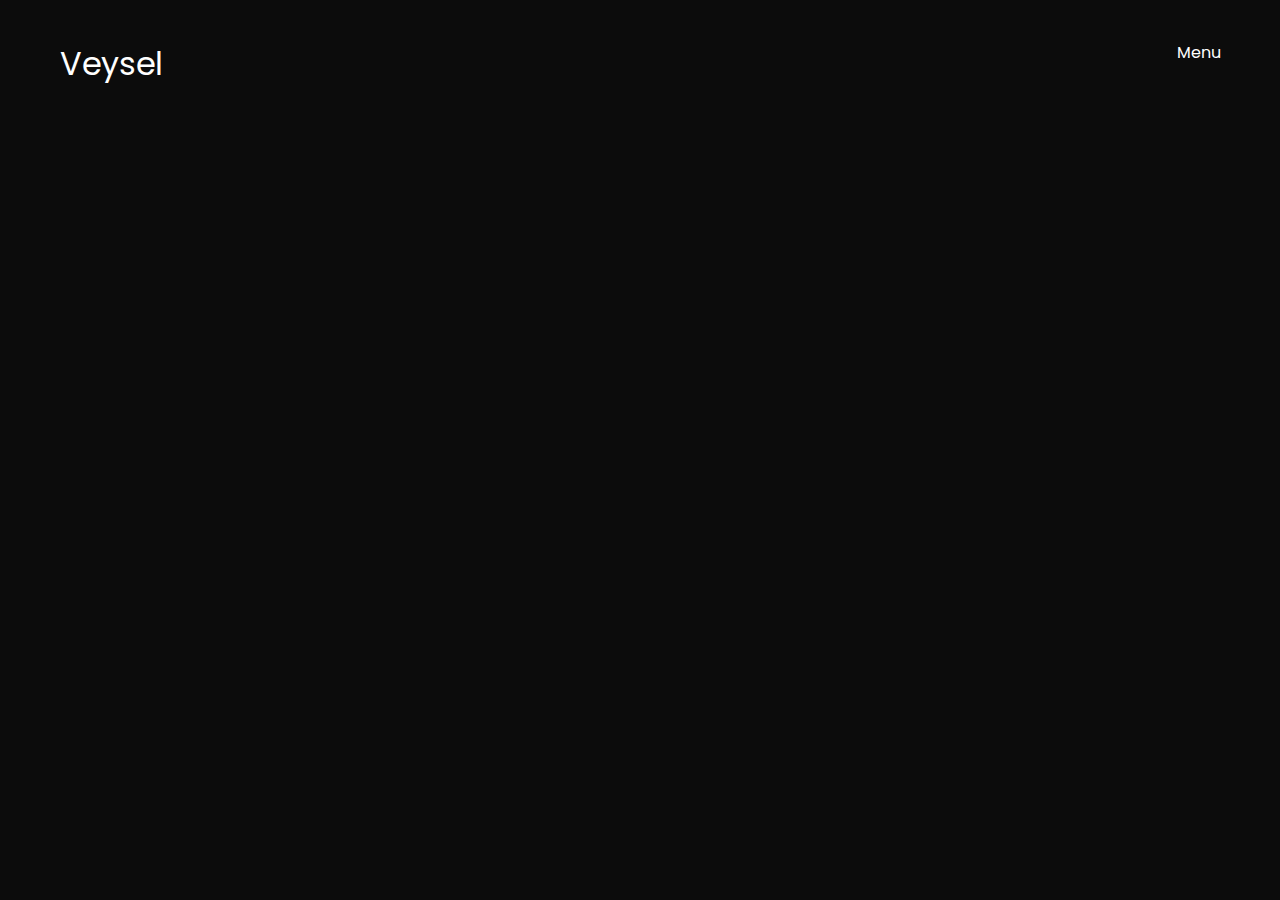
<file: training-3/index.html>
<!DOCTYPE html>
<html lang="en">
<head>
    <meta charset="UTF-8">
    <meta http-equiv="X-UA-Compatible" content="IE=edge">
    <meta name="viewport" content="width=device-width, initial-scale=1.0">
    <title>Menu Tutorial</title>
    <link rel="stylesheet" href="styles.css">
</head>
<body>
    <div class="nav-bar">
        <div class="container logo">Veysel</div>
        <div class="container menuBtn">Menu</div>
    </div>

    <div class="menu">
        <div class="background">Menu</div>
        <div class="exit"><img src="assets/exit.svg" alt=""></div>
        <div class="menu-container">
            <ul class="nav-list">
                <li class="nav"><a href="" class="nav-link">Home <span class="numbers">01</span></a></li>
                <li class="nav"><a href="" class="nav-link">Blog <span class="numbers">02</span></a></li>
                <li class="nav"><a href="" class="nav-link">About <span class="numbers">03</span></a></li>
            </ul>
        </div>
        <div class="menu-container">
            <div class="information">
                <h3 class="title">Where am I?</h3>
                <p class="stuff">123 my adress</p>
            </div>
            <div class="information">
                <h3 class="title">Contact</h3>
                <p class="stuff">veyselkartalms@gmail.com</p>
            </div>
            <div class="information">
                <h3 class="title">Follow me</h3>
                <p class="stuff">TWITTER YOUTUBE</p>
            </div>
        </div>
    </div>

    <script src="https://cdnjs.cloudflare.com/ajax/libs/gsap/3.8.0/gsap.min.js"></script>
    <script src="main.js"></script>
</body>
</html>
</file>
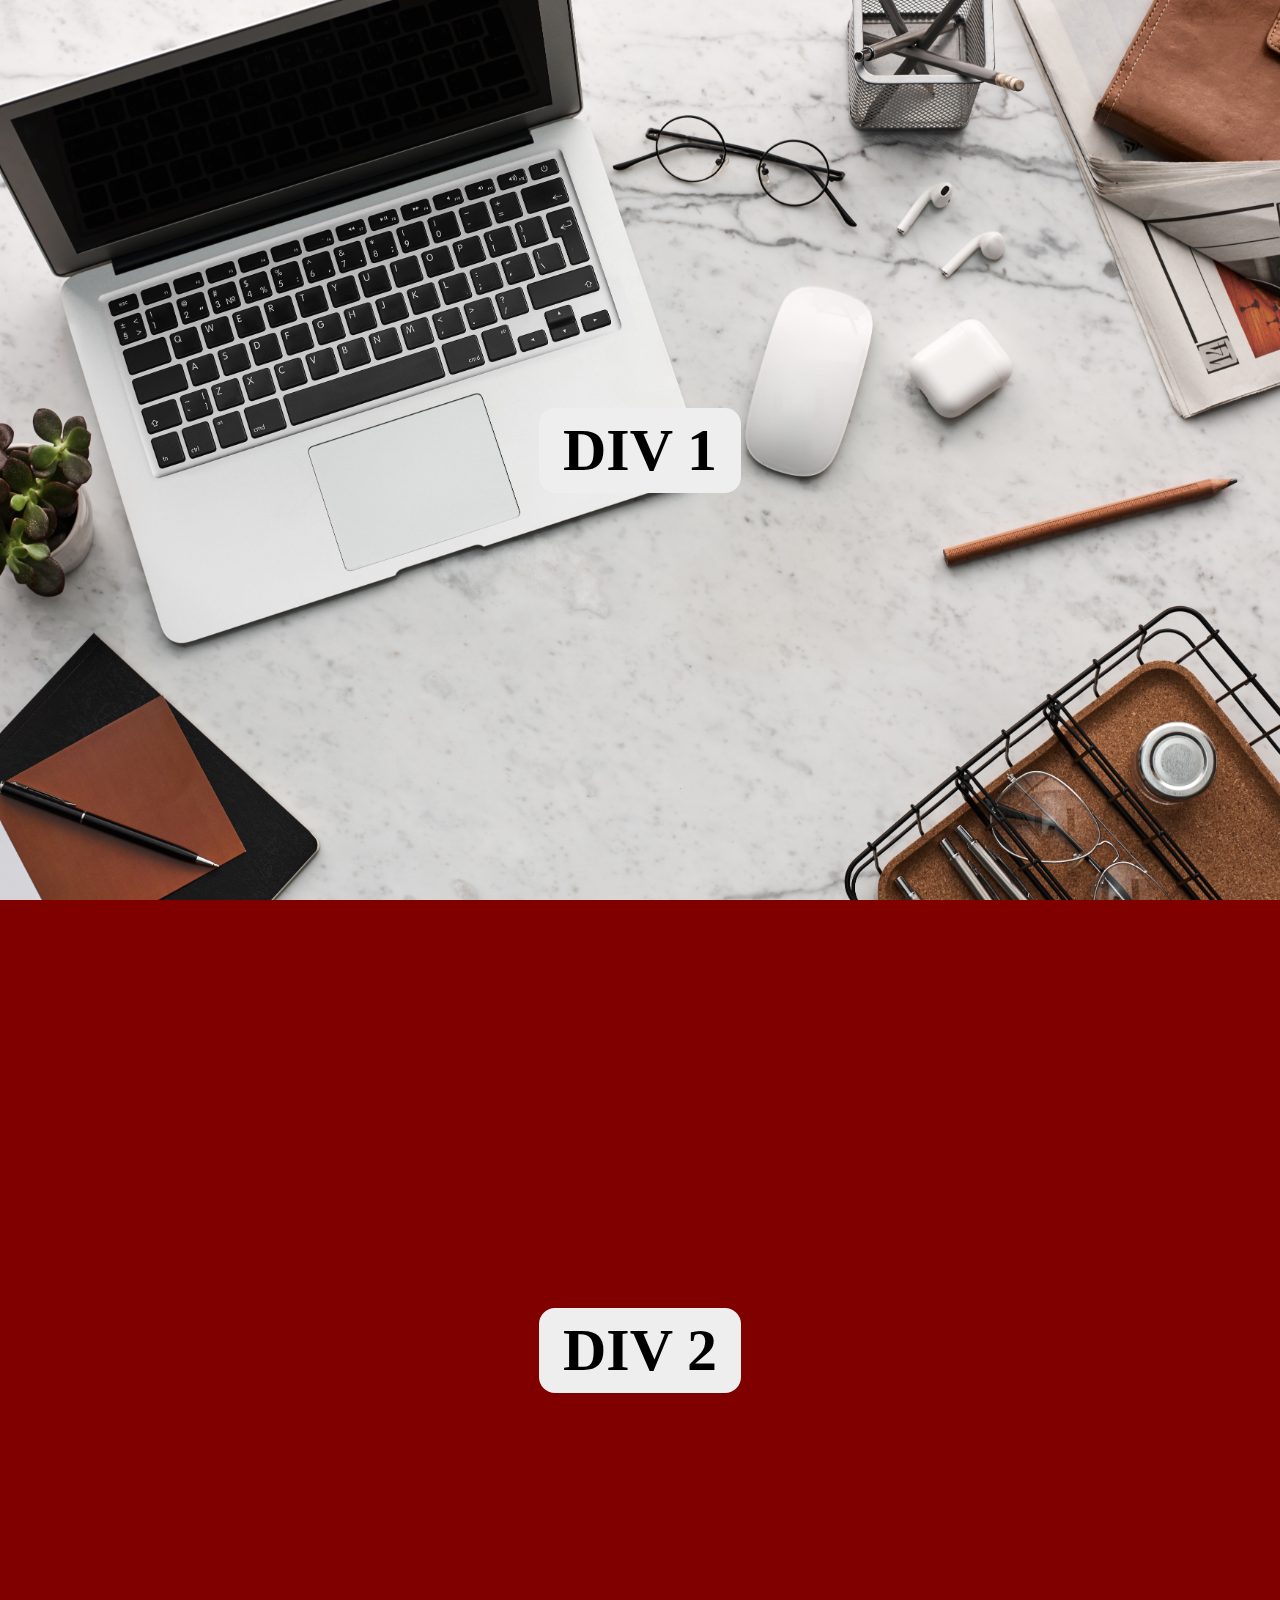
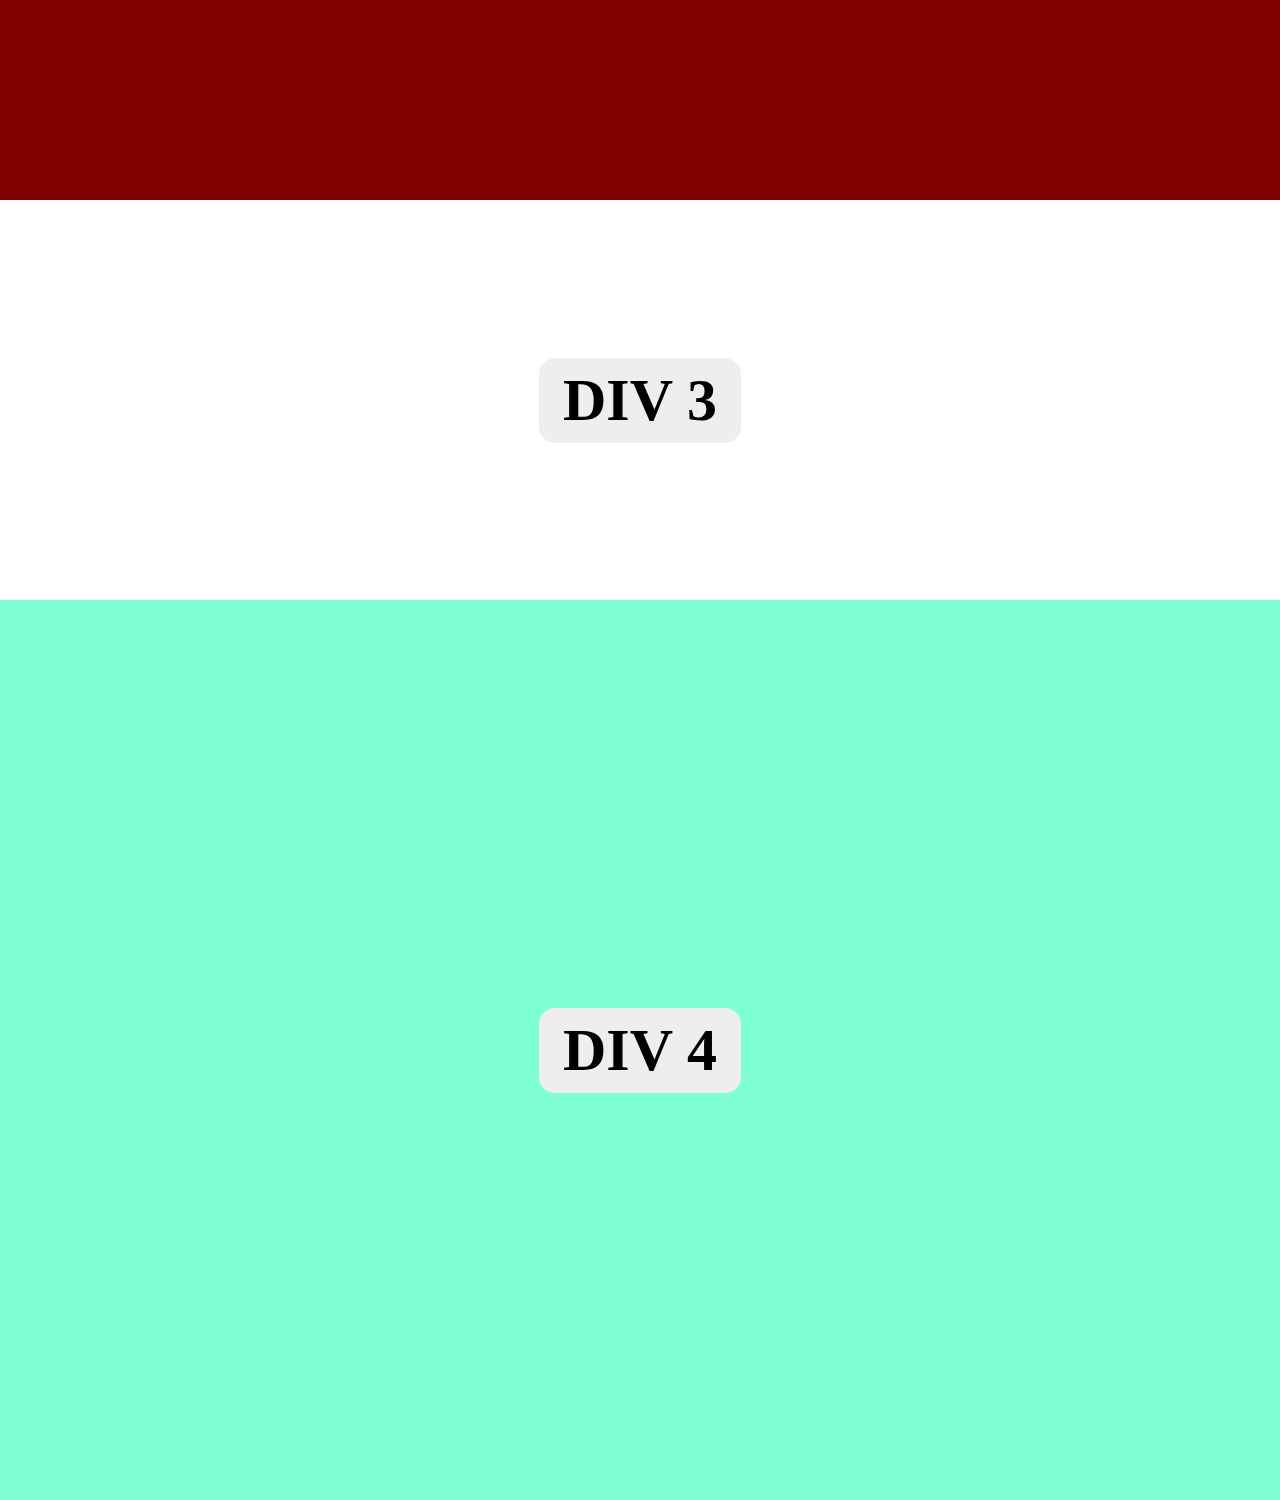
<file: training-5/index.html>
<!DOCTYPE html>
<html lang="en">
<head>
    <meta charset="UTF-8">
    <meta http-equiv="X-UA-Compatible" content="IE=edge">
    <meta name="viewport" content="width=device-width, initial-scale=1.0">
    <link rel="stylesheet" href="style.css">
    <title>Parallax Scroll</title>
</head>
<body>
    <div id="parallax"><h2>DIV 1</h2></div>
    <div><h2>DIV 2</h2></div>
    <div><h2>DIV 3</h2></div>
    <div><h2>DIV 4</h2></div>
    
    <script src="main.js"></script>
</body>
</html>
</file>
<file: training-1/style.css>
body {
  background: #343434;
  color: white;
  font-family: "Nunito";
}

svg {
  position: absolute;
  z-index: 0;
  left: -55%;
  top: -8%;
  width: 150%;
}

.content {
  width: 75%;
  margin: 0 auto;
  text-align: center;
  margin-top: 75%;
  position: relative;
  z-index: 1;
}

.content h1 {
  font-size: 1.4em;
}

.quote-container {
  display: -webkit-box;
  display: -ms-flexbox;
  display: flex;
  width: 100%;
  place-content: center;
}

.quote-container .avatar {
  width: 25px;
  height: 25px;
  background: gray;
  border-radius: 50%;
}

.quote-container p {
  margin: 0.3em 0.5em;
  font-size: 0.9em;
}

.cta {
  margin-top: 3em;
  display: inline-block;
  background: #00e472;
  color: black;
  text-decoration: none;
  padding: 0.5em 1em;
  border-radius: 0.2em;
  font-weight: bold;
}

@media screen and (min-width: 840px) {
  body {
    font-size: 22px;
    overflow-x: hidden;
  }
  .content {
    text-align: left;
    width: 80%;
    margin: 10em auto 0 auto;
  }
  .content h1 {
    width: 50%;
  }
  svg {
    left: unset;
    right: -5%;
    top: -8%;
    width: 1200px;
  }
  .quote-container {
    display: -webkit-box;
    display: -ms-flexbox;
    display: flex;
    place-content: unset;
  }
  .quote-container p {
    margin-top: 0;
  }
}

@media screen and (min-width: 1220px) {
  svg {
    position: absolute;
    z-index: 0;
    left: unset;
    right: -5%;
    top: -25%;
    overflow: hidden;
    width: 1600px;
  }
}
/*# sourceMappingURL=style.css.map */
</file>
<file: training-3/styles.css>
@import url("https://fonts.googleapis.com/css2?family=Poppins:ital,wght@0,100;0,200;0,300;0,400;0,500;0,600;0,700;0,800;0,900;1,100;1,200;1,300;1,400;1,500;1,600;1,700;1,800;1,900&display=swap");

* {
    box-sizing: border-box;
    margin: 0;
    padding: 0;
    font-family: "Poppins", Arial;
    list-style: none; text-decoration: none;
}

a{text-decoration: none; color: #fff;}

body{
    background: rgb(12, 12, 12);
}

.logo{font-size: 2rem;}

.nav-bar{
    display: flex;
    justify-content: space-between;
    padding: 40px 60px;
    color: #fff;
}

/* MENU STYLES */
.menu{
    opacity: 0;
    display: flex;
    flex-direction: row;
    justify-content: space-between;
    color: #fff;
    height: 100vh;
    width: 100%;
    position: fixed;
    align-items: center;
    top: -100%;
    background: rgb(36, 36, 36);
    padding: 0 50px;
}

.exit{
    position: absolute;
    top: 40px;
    right: 40px;
    cursor: pointer;
}

.menuBtn{
    cursor: pointer;
}

.nav-link{
    font-size: 4rem;
    transition: all .2s ease-in-out;
}

.nav-link:hover{
    color: rgb(68, 68, 68);
}

.numbers{
    font-size: 1.5rem;
}

.information{
    margin-bottom: 24px;
}

.title{
    color: rgb(133, 120, 104);
    font-size: 2rem;
    font-weight: 400;
}

.nav{
    margin-top: -20px;
    opacity: 0;
}

.background{
    z-index: -1;
    position: absolute;
    font-size: 14rem;
    color: rgba(255, 255, 255, 0.1);
}
</file>
<file: training-5/style.css>
* {
    border: 0;
    padding: 0;
    margin: 0;
}

div {
    display: flex;
    align-items: center;
    justify-content: center;
    font-weight: bold;
    font-family: big john;
    width: 100%;
    height: 100vh;
}

h2 {
    font-size: 60px;
    background: #eee;
    padding: 8px 24px;
    border-radius: 16px;
}

div:nth-child(1) {
    background-image: url(img/parallax1.jpg);
    background-size: cover;
}

div:nth-child(2) {
    background: maroon;
}

div:nth-child(3) {
    background-image: url(img/parallax2.jpg);
    background-size: cover;
    background-attachment: fixed;
    height: 400px;
}

div:nth-child(4) {
    background-color: aquamarine;
}
</file>
